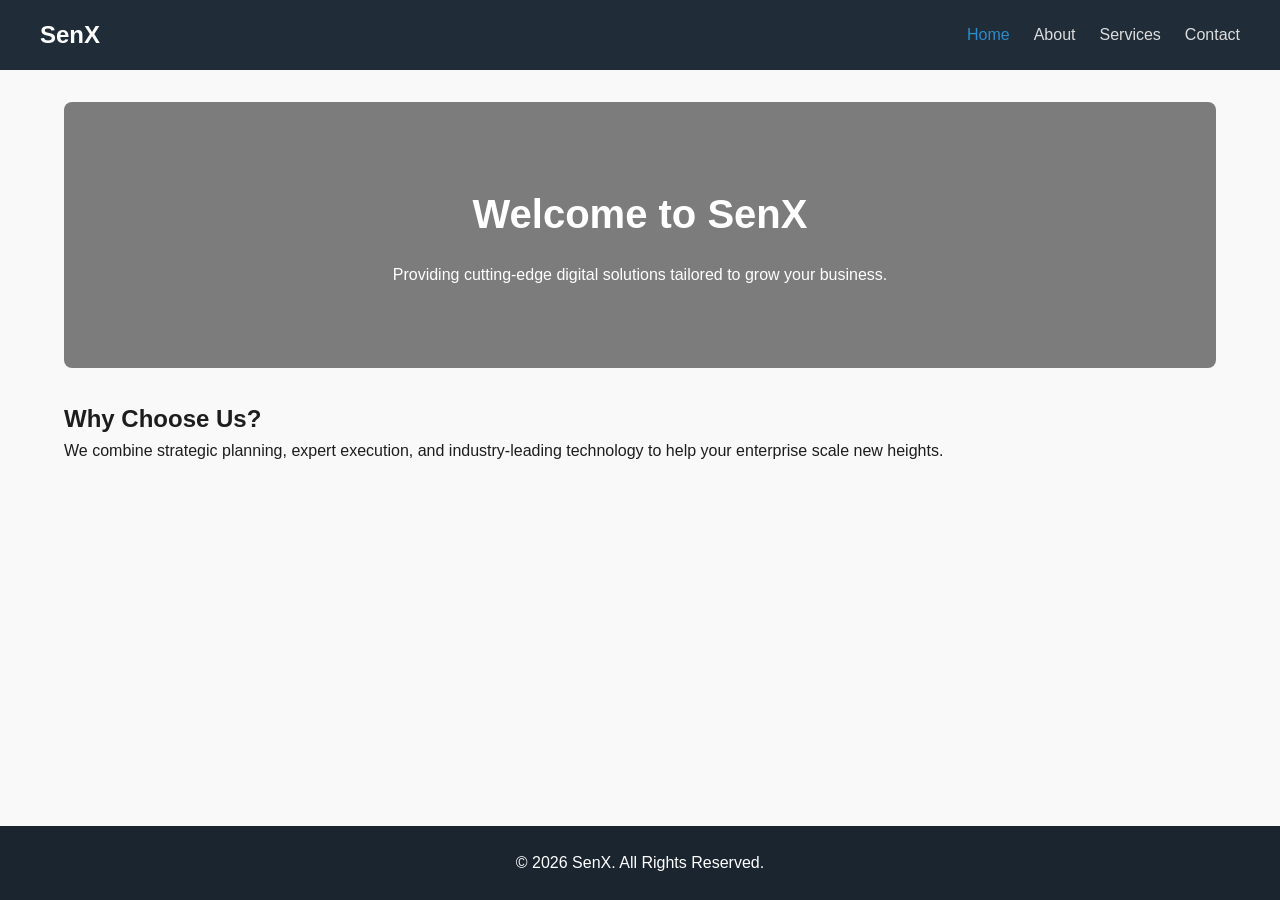
<file: index.html>
<!DOCTYPE html>
<html lang="en">
<head>
    <meta charset="UTF-8">
    <meta name="viewport" content="width=device-width, initial-scale=1.0">
    <title>Home - Modern Corporate Website</title>
    <link rel="stylesheet" href="style.css">
</head>
<body>
    <header>
        <nav>
            <a href="index.html" class="logo">SenX</a>
            <ul class="nav-links">
                <li><a href="index.html" class="active">Home</a></li>
                <li><a href="about.html">About</a></li>
                <li><a href="services.html">Services</a></li>
                <li><a href="contact.html">Contact</a></li>
            </ul>
        </nav>
    </header>

    <main>
        <section class="hero">
            <h1>Welcome to SenX</h1>
            <p>Providing cutting-edge digital solutions tailored to grow your business.</p>
        </section>
        
        <section>
            <h2>Why Choose Us?</h2>
            <p>We combine strategic planning, expert execution, and industry-leading technology to help your enterprise scale new heights.</p>
        </section>
    </main>

    <footer>
        <p>&copy; 2026 SenX. All Rights Reserved.</p>
    </footer>
</body>
</html>
</file>
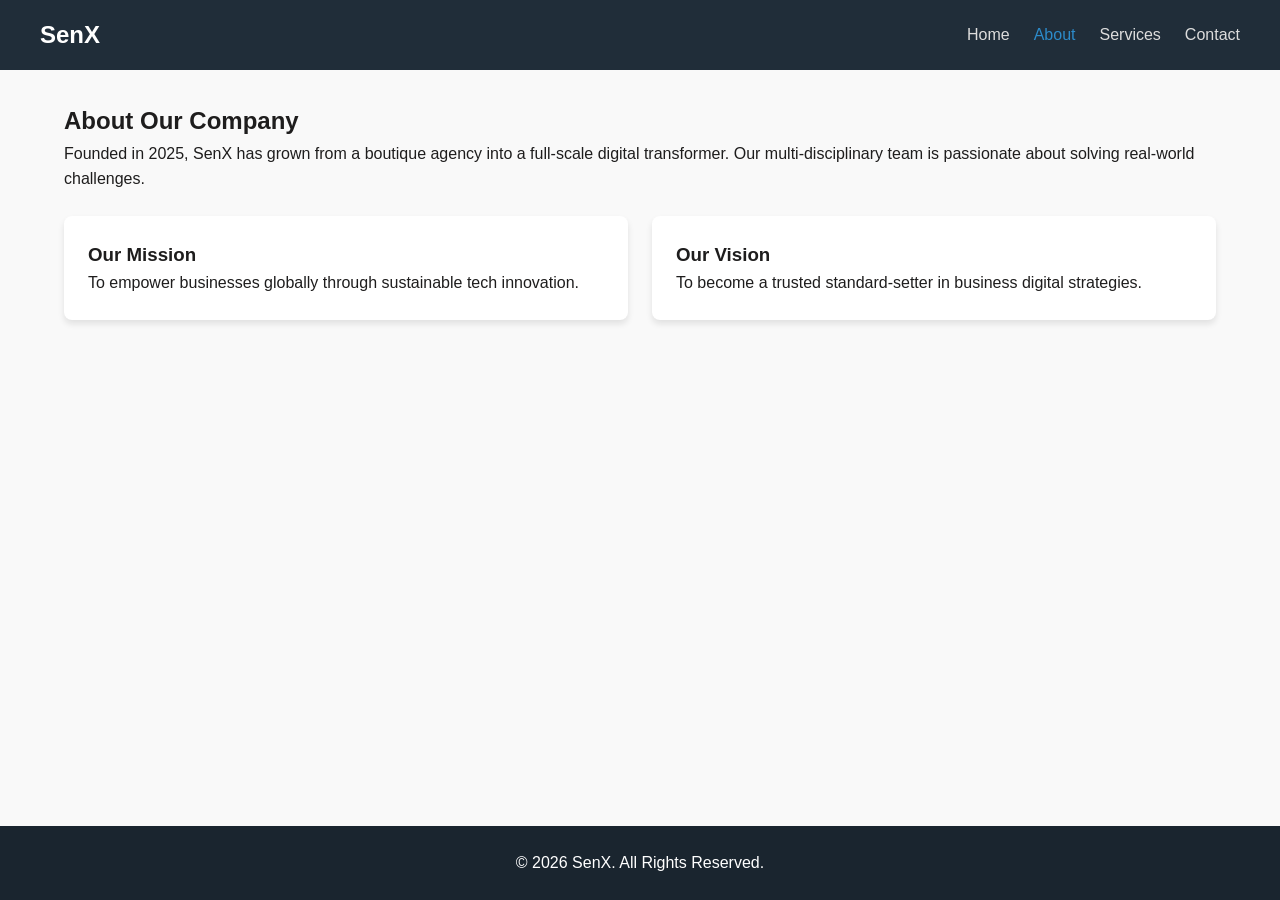
<file: about.html>
<!DOCTYPE html>
<html lang="en">
<head>
    <meta charset="UTF-8">
    <meta name="viewport" content="width=device-width, initial-scale=1.0">
    <title>About Us - SenX</title>
    <link rel="stylesheet" href="style.css">
</head>
<body>
    <header>
        <nav>
            <a href="index.html" class="logo">SenX</a>
            <ul class="nav-links">
                <li><a href="index.html">Home</a></li>
                <li><a href="about.html" class="active">About</a></li>
                <li><a href="services.html">Services</a></li>
                <li><a href="contact.html">Contact</a></li>
            </ul>
        </nav>
    </header>

    <main>
        <h2>About Our Company</h2>
        <p>Founded in 2025, SenX has grown from a boutique agency into a full-scale digital transformer. Our multi-disciplinary team is passionate about solving real-world challenges.</p>
        
        <div class="grid">
            <div class="card">
                <h3>Our Mission</h3>
                <p>To empower businesses globally through sustainable tech innovation.</p>
            </div>
            <div class="card">
                <h3>Our Vision</h3>
                <p>To become a trusted standard-setter in business digital strategies.</p>
            </div>
        </div>
    </main>

    <footer>
        <p>&copy; 2026 SenX. All Rights Reserved.</p>
    </footer>
</body>
</html>
</file>
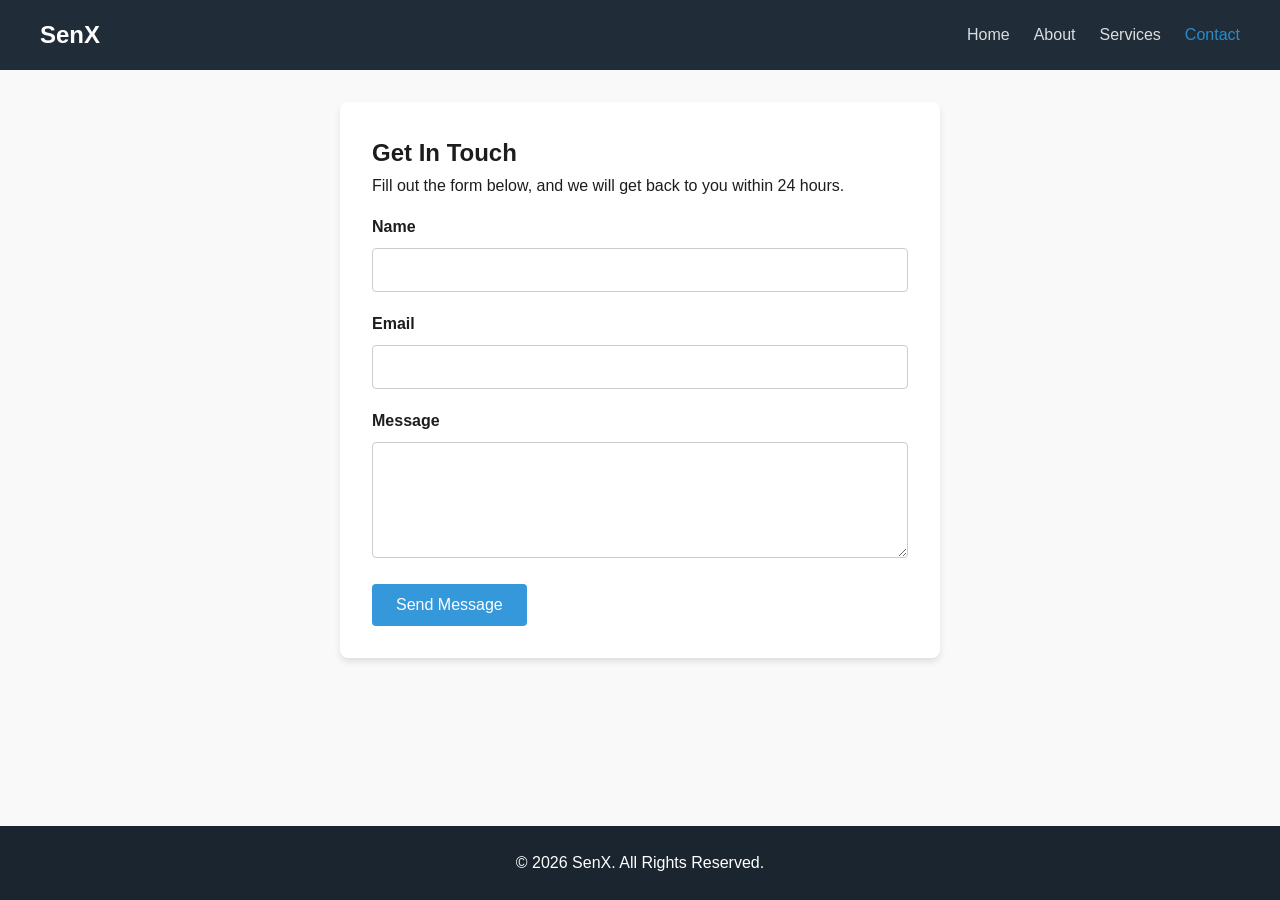
<file: contact.html>
<!DOCTYPE html>
<html lang="en">
<head>
    <meta charset="UTF-8">
    <meta name="viewport" content="width=device-width, initial-scale=1.0">
    <title>Contact Us - SenX</title>
    <link rel="stylesheet" href="style.css">
</head>
<body>
    <header>
        <nav>
            <a href="index.html" class="logo">SenX</a>
            <ul class="nav-links">
                <li><a href="index.html">Home</a></li>
                <li><a href="about.html">About</a></li>
                <li><a href="services.html">Services</a></li>
                <li><a href="contact.html" class="active">Contact</a></li>
            </ul>
        </nav>
    </header>

    <main>
        <div class="contact-form">
            <h2>Get In Touch</h2>
            <p style="margin-bottom: 1rem;">Fill out the form below, and we will get back to you within 24 hours.</p>
            
            <form action="#" method="POST">
                <div class="form-group">
                    <label for="name">Name</label>
                    <input type="text" id="name" name="name" required>
                </div>
                <div class="form-group">
                    <label for="email">Email</label>
                    <input type="email" id="email" name="email" required>
                </div>
                <div class="form-group">
                    <label for="message">Message</label>
                    <textarea id="message" name="message" rows="5" required></textarea>
                </div>
                <button type="submit">Send Message</button>
            </form>
        </div>
    </main>

    <footer>
        <p>&copy; 2026 SenX. All Rights Reserved.</p>
    </footer>
</body>
</html>
</file>
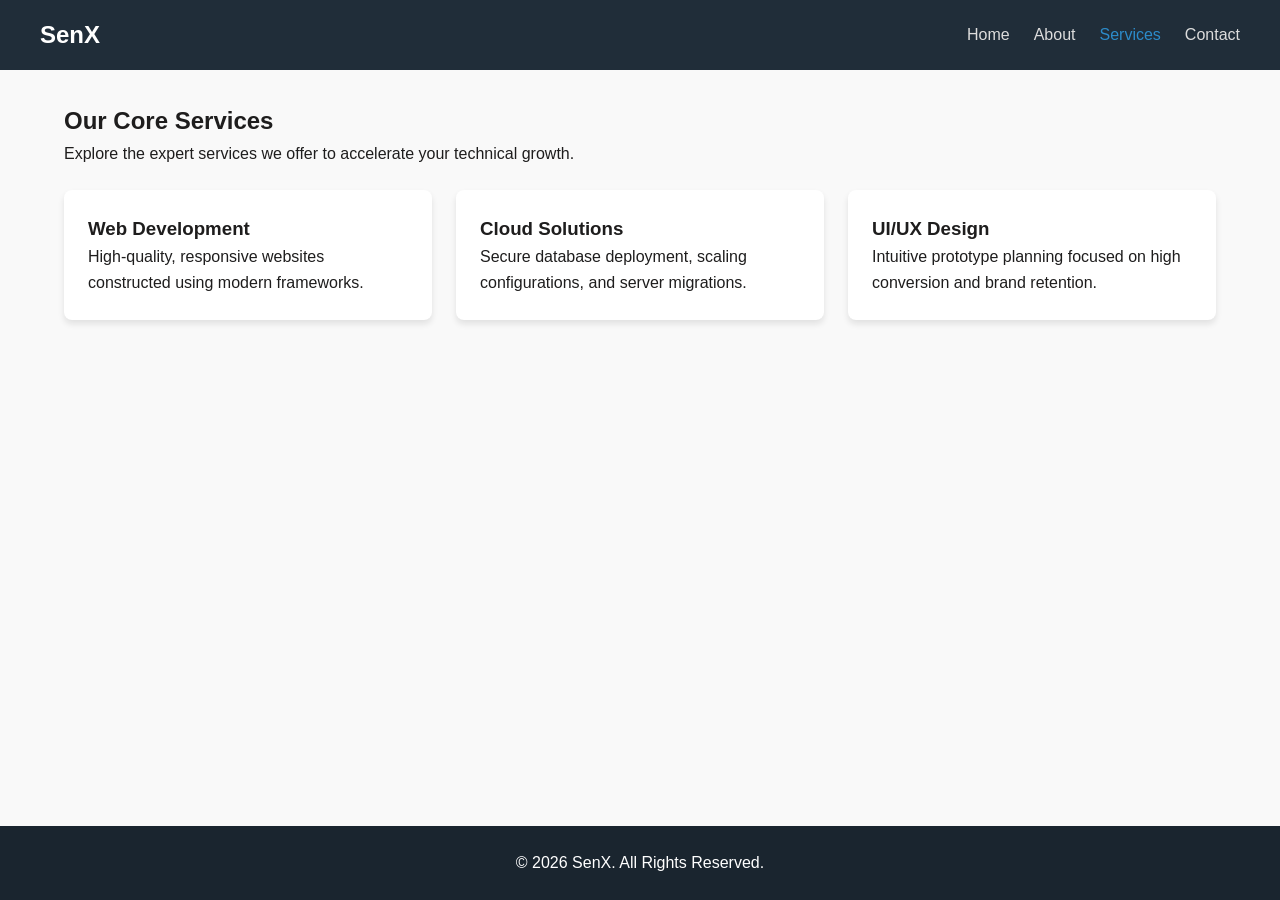
<file: services.html>
<!DOCTYPE html>
<html lang="en">
<head>
    <meta charset="UTF-8">
    <meta name="viewport" content="width=device-width, initial-scale=1.0">
    <title>Our Services - SenX</title>
    <link rel="stylesheet" href="style.css">
</head>
<body>
    <header>
        <nav>
            <a href="index.html" class="logo">SenX</a>
            <ul class="nav-links">
                <li><a href="index.html">Home</a></li>
                <li><a href="about.html">About</a></li>
                <li><a href="services.html" class="active">Services</a></li>
                <li><a href="contact.html">Contact</a></li>
            </ul>
        </nav>
    </header>

    <main>
        <h2>Our Core Services</h2>
        <p>Explore the expert services we offer to accelerate your technical growth.</p>
        
        <div class="grid">
            <div class="card">
                <h3>Web Development</h3>
                <p>High-quality, responsive websites constructed using modern frameworks.</p>
            </div>
            <div class="card">
                <h3>Cloud Solutions</h3>
                <p>Secure database deployment, scaling configurations, and server migrations.</p>
            </div>
            <div class="card">
                <h3>UI/UX Design</h3>
                <p>Intuitive prototype planning focused on high conversion and brand retention.</p>
            </div>
        </div>
    </main>

    <footer>
        <p>&copy; 2026 SenX. All Rights Reserved.</p>
    </footer>
</body>
</html>
</file>
<file: style.css>
/* Reset and Base Styles */
* {
    margin: 0;
    padding: 0;
    box-sizing: border-box;
    font-family: 'Segoe UI', Tahoma, Geneva, Verdana, sans-serif;
}

body {
    line-height: 1.6;
    color: #1e1d1d;
    background-color: #f9f9f9;
    display: flex;
    flex-direction: column;
    min-height: 100vh;
}

/* Navigation Bar */
header {
    background-color: #202d39;
    padding: 1rem 2rem;
    position: sticky;
    top: 0;
    z-index: 1000;
}

nav {
    display: flex;
    justify-content: space-between;
    align-items: center;
    max-width: 1200px;
    margin: 0 auto;
}

.logo {
    color: #fff;
    font-size: 1.5rem;
    font-weight: bold;
    text-decoration: none;
}

.nav-links {
    list-style: none;
    display: flex;
    gap: 1.5rem;
}

.nav-links a {
    color: #ddd;
    text-decoration: none;
    font-weight: 500;
    transition: color 0.3s ease;
}

.nav-links a:hover, .nav-links a.active {
    color: #2c8bca;
}

/* Main Layout & Containers */
main {
    flex: 1;
    max-width: 1200px;
    width: 100%;
    margin: 2rem auto;
    padding: 0 1.5rem;
}

.hero {
    background: linear-gradient(rgba(0,0,0,0.5), rgba(0,0,0,0.5)), url('https://unsplash.com') no-repeat center center/cover;
    color: white;
    padding: 5rem 2rem;
    text-align: center;
    border-radius: 8px;
    margin-bottom: 2rem;
}

.hero h1 {
    font-size: 2.5rem;
    margin-bottom: 1rem;
}

/* Grid Layouts for Services */
.grid {
    display: grid;
    grid-template-columns: repeat(auto-fit, minmax(280px, 1fr));
    gap: 1.5rem;
    margin-top: 1.5rem;
}

.card {
    background: white;
    padding: 1.5rem;
    border-radius: 8px;
    box-shadow: 0 4px 6px rgba(16, 16, 16, 0.1);
}

/* Contact Form */
.contact-form {
    max-width: 600px;
    margin: 0 auto;
    background: white;
    padding: 2rem;
    border-radius: 8px;
    box-shadow: 0 4px 6px rgba(7, 7, 7, 0.1);
}

.form-group {
    margin-bottom: 1.2rem;
}

.form-group label {
    display: block;
    margin-bottom: 0.5rem;
    font-weight: 600;
}

.form-group input, .form-group textarea {
    width: 100%;
    padding: 0.75rem;
    border: 1px solid #ccc;
    border-radius: 4px;
    font-size: 1rem;
}

button {
    background-color: #3498db;
    color: white;
    border: none;
    padding: 0.75rem 1.5rem;
    font-size: 1rem;
    border-radius: 4px;
    cursor: pointer;
    transition: background 0.3s;
}

button:hover {
    background-color: #2980b9;
}

/* Footer */
footer {
    background-color: #1a252f;
    color: white;
    text-align: center;
    padding: 1.5rem;
    margin-top: auto;
}

/* Responsive Media Queries */
@media (max-width: 768px) {
    nav {
        flex-direction: column;
        gap: 1rem;
    }
    .nav-links {
        width: 100%;
        justify-content: center;
    }
}
</file>
